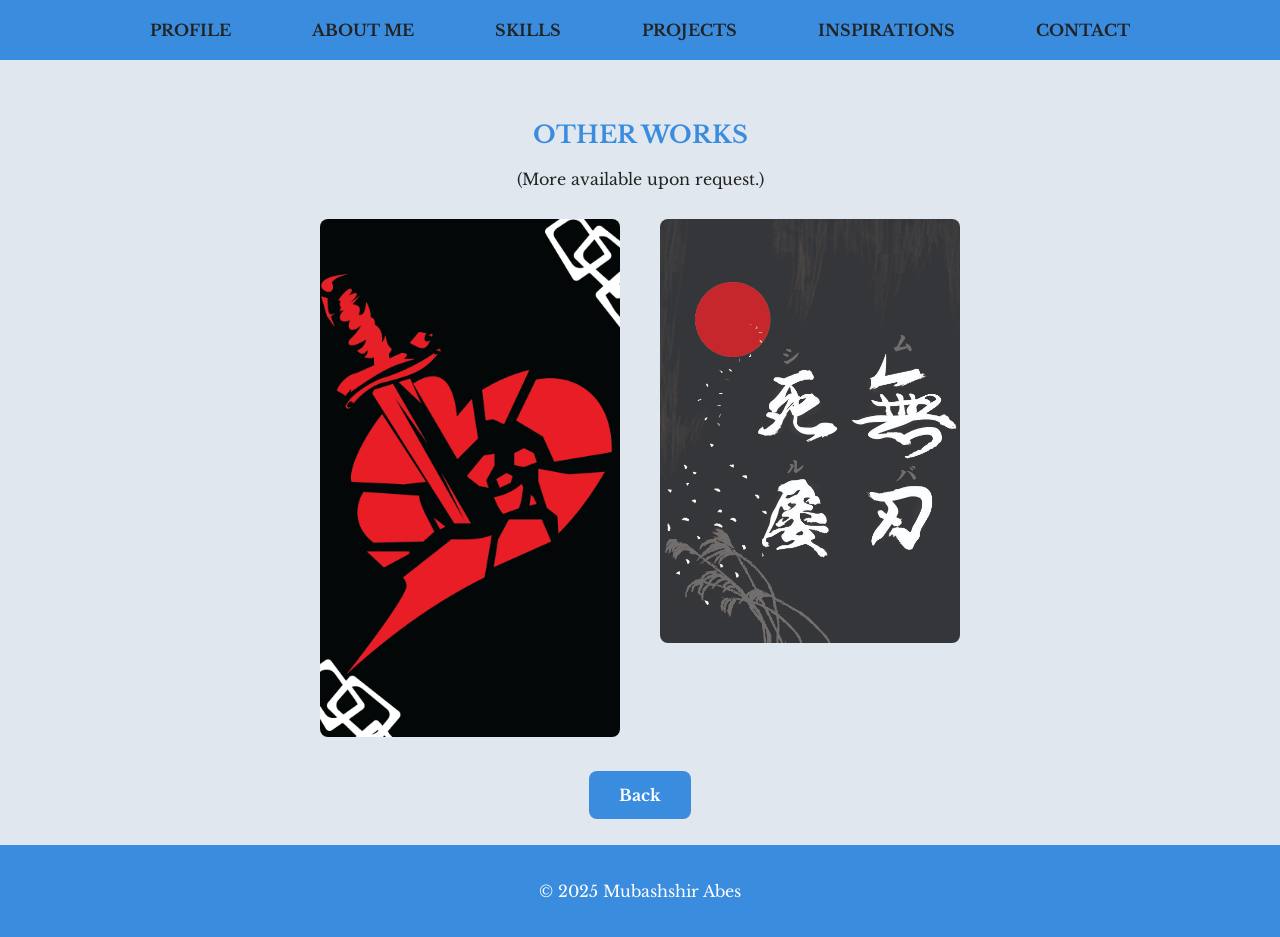
<file: more.html>
<!DOCTYPE html>
<html lang="en">
<head>
  <meta charset="UTF-8">
  <title>More Projects — Mubashshir</title>
  <!-- Reuse the same font and stylesheet -->
  <link href="https://fonts.googleapis.com/css?family=Libre+Baskerville:400,700&display=swap" rel="stylesheet">
  <link rel="stylesheet" href="style.css">
</head>
<body>
  <!-- Simple header/navigation that returns to the main page -->
  <header>
    <nav>
      <ul>
        <li><a href="index.html#top">PROFILE</a></li>
        <li><a href="index.html#about">ABOUT ME</a></li>
        <li><a href="index.html#skills">SKILLS</a></li>
        <li><a href="index.html#projects">PROJECTS</a></li>
        <li><a href="index.html#games">INSPIRATIONS</a></li>
        <li><a href="index.html#contact">CONTACT</a></li>
      </ul>
    </nav>
  </header>

  <section id="more-projects" class="center-text">
    <h2>Other Works</h2>
    <p>(More available upon request.)</p>

    <div class="projects-row more-projects-top">
      <!-- Example extra project 1 -->
      <div class="project-item">
        <a href="img/Shattered_Heart.png" target="_blank">
          <img src="img/Shattered_Heart.png" alt="Shattered Heart" class="project-img">
        </a>
      </div>

      <!-- Example extra project 2 -->
      <div class="project-item">
        <a href="img/Mubashshir_Abes_Kanji.jpg" target="_blank">
          <img src="img/Mubashshir_Abes_Kanji.jpg" alt="Mubashshir Abes Kanji" class="project-img">
        </a>
      </div>
    </div>

    <!-- Back button for convenience -->
    <div class="more-cta">
      <a href="index.html" class="project-link more-button">Back</a>
    </div>

  </section>

  <footer class="center-text">
    <p>&copy; 2025 Mubashshir Abes</p>
  </footer>
</body>
</html>
</file>
<file: style.css>
/* Add you CSS here */

/* Basic reset for margin and padding */
body {
  margin: 0;
  padding: 0;
  /* Use Libre Baskerville as main font, with common backups */
  font-family: 'Libre Baskerville', Times New Roman, Times, serif;
  /* Set the background to the old hero section color */
  background: #e0e7ef;
  color: #222;
}

/* Header styles */
header {
  background: #3a8dde;
  color: #fff;
  padding: 10px 0;
}
nav ul {
  list-style: none;
  padding: 0;
  margin: 0;
  text-align: center;
}
nav ul li {
  display: inline-block; /* Use inline-block for better spacing and box effect */
  margin: 0 20px; /* More space between buttons */
}

/* Style for navigation links to look like buttons */
nav ul li a {
  display: inline-block; /* Allows padding and background to work */
  padding: 10px 18px;    /* Adds space around the link text */
  color: #222;
  text-decoration: none;
  font-weight: bold;
  transition: background 0.2s, color 0.2s; /* Smooth transition for hover */
}

/* Hover effect for navigation links */
nav ul li a:hover {
  background: #111; 
  color: #e0e7ef;     
}

/* Hero section styles */
.hero {
  text-align: center;
  /* Increased padding for a bigger hero section */
  padding: 80px 10px 50px 10px;
  /* Set hero background to the About Me header color */
  background: #3a8dde;
}
.hero-img {
  /* Make the image bigger */
  width: 220px;
  height: 220px;
  border-radius: 50%;
  object-fit: cover;
  border: 4px solid #333;
  /* More space below the image */
  margin-bottom: 30px;
}

/* Add rounded corners to images with this class */
.rounded-img {
  border-radius: 12px; /* Makes the image corners rounded */
}

/* Section headings */

h1 {
  font-size: 50px;
}

h2 {
  color: #3a8dde;
  margin-top: 120px;
  text-transform: uppercase; /* Make all headers fully capitalized */
}

/* Skills list styles */
.skills-list {
  list-style: none;
  padding: 0;
  
}
.skills-list li {
  display: inline-block;
  background: #fff;
  border: 1px solid #ccc;
  border-radius: 5px;
  margin: 5px 10px;
  padding: 8px 16px;
  font-size: 16px;
}

/* Skills icons section */
.skills-icons {
  display: flex;                /* Place icons in a row */
  justify-content: center;      /* Center the row */
  gap: 40px;                    /* Space between each skill */
  margin-top: 30px;
  margin-bottom: 30px;
}

.skill-item {
  display: flex;
  flex-direction: column;       /* Stack icon and label vertically */
  align-items: center;          /* Center icon and label */
}

.skill-icon {
  width: 70px;
  height: 70px;
  margin-bottom: 10px;
}

.skill-label {
  font-size: 18px;
  color: #222;
  margin-top: 5px;
}

/* Games section */
.games-list {
  margin: 20px 0;
}

/* Game row styles */
.game-row {
  display: flex;
  flex-wrap: wrap;              /* Allow items to wrap to the next line */
  justify-content: center;      /* Center the items horizontally */
  gap: 40px;                    /* Space between items */
  margin: 30px 0;
}

/* Container for each game box and its label */
.game-item {
  display: flex;
  flex-direction: column;       /* Stack image and label vertically */
  align-items: center;          /* Center them horizontally */
  width: 400px;                 /* Same as .game-box for alignment */
  margin-bottom: 20px;
}

/* Each game box for an image */
.game-box {
  background: #fff;
  border: 2px solid #3a8dde;
  border-radius: 12px;
  width: 400px;
  height: 250px;
  display: flex;
  align-items: center;
  justify-content: center;
  box-shadow: 2px 2px 8px #ccc;
  /* Students can put an <img> inside */
}

.game-label {
  text-align: center;
  font-size: 20px;
  color: #222;
  margin-top: 12px;
  margin-bottom: 0;
  font-weight: bold;
}

/* Projects row styles */
.projects-row {
  display: flex;                /* Show projects in a row */
  flex-wrap: wrap;              /* Wrap to next line on small screens */
  justify-content: center;      /* Center the row */
  gap: 40px;                    /* Space between projects */
  margin: 30px 0;
}

/* More Projects section uses image-only cards */
#more-projects h2 {
  margin-top: 60px;
}

#more-projects .project-item {
  background: transparent;
  border: 0;
  box-shadow: none;
  width: auto;
  min-height: 0;
  padding: 0;
}

#more-projects .more-projects-top {
  align-items: flex-start;
}

#more-projects .more-cta {
  margin-top: 48px;
}

#more-projects .more-button {
  padding: 14px 30px;
}

#more-projects .project-img {
  display: block;
  width: 300px;
  max-width: 80vw;
  height: auto;
  object-fit: contain;
  margin-bottom: 0;
}

/* Each project item */
.project-item {
  background: #fff;
  border: 2px solid #3a8dde;
  border-radius: 12px;
  width: 340px;              /* Increased width for larger cards */
  min-height: 340px;         /* Increased height for larger cards */
  padding: 28px;             /* More padding for space */
  box-shadow: 2px 2px 8px #ccc;
  display: flex;
  flex-direction: column;    /* Stack content vertically */
  align-items: center;
}

/* Project image placeholder */
.project-img {
  width: 260px;              /* Larger image width */
  height: 160px;             /* Larger image height */
  object-fit: cover;
  border-radius: 8px;
  margin-bottom: 16px;
}

/* Project title */
.project-title {
  font-size: 18px;
  font-weight: bold;
  color: #3a8dde;
  margin-bottom: 8px;
  text-align: center;
}

/* Project description */
.project-desc {
  font-size: 15px;
  color: #222;
  margin-bottom: 12px;
  text-align: center;
}

/* Project link */
.project-link {
  color: #fff;
  background: #3a8dde;
  text-decoration: none;
  padding: 8px 16px;
  border-radius: 6px;
  font-size: 15px;
  font-weight: bold;
  transition: background 0.2s;
}
.project-link:hover {
  background: #222;
}

/* CTA button specific styling for the "More.." link */
.more-cta {
  text-align: center;
  margin-top: 20px;
}
.more-button {
  padding: 12px 24px;
  border-radius: 8px;
  font-size: 16px;
}

/* Responsive: stack boxes vertically and adjust sizes on small screens */
@media (max-width: 900px) {
  .game-row {
    flex-direction: column;      /* Stack game items vertically */
    gap: 20px;
    align-items: center;
  }
  .game-item, .game-box {
    width: 95%;                  /* Use most of the screen width */
    max-width: 400px;
  }
  .game-box {
    height: 200px;               /* Slightly smaller for mobile */
  }
  .game-label {
    font-size: 18px;             /* Slightly smaller label */
  }
  .projects-row {
    flex-direction: column;
    gap: 20px;
    align-items: center;
  }
  .project-item {
    width: 95%;
    max-width: 340px;        /* Match new card width */
    min-height: 340px;
    padding: 20px;
  }
  .project-img {
    width: 220px;
    height: 130px;
  }
}

@media (max-width: 600px) {
  h1 {
    font-size: 32px;             /* Smaller main heading */
  }
  h2 {
    font-size: 22px;             /* Smaller section headings */
    margin-top: 60px;
  }
  .hero-img {
    width: 120px;
    height: 120px;
    margin-bottom: 18px;
  }
  .skills-icons {
    flex-direction: column;      /* Stack skills vertically */
    gap: 20px;
  }
  .skill-icon {
    width: 50px;
    height: 50px;
  }
  .skill-label {
    font-size: 16px;
  }
  .game-row {
    gap: 16px;
  }
  .game-item, .game-box {
    width: 100%;
    max-width: 220px; /* Make game boxes narrower for mobile */
  }
  .game-box {
    height: 120px;    /* Reduce height for mobile */
    padding: 0;       /* Remove extra padding */
  }
  .rounded-img {
    max-width: 100%;  /* Image fills the box width */
    max-height: 100%; /* Image fills the box height */
    display: block;
    margin: 0 auto;
  }
  .game-label {
    font-size: 15px;
    margin-bottom: 14px;
  }
  #about {
    padding: 0 18px; /* Add space on left and right for readability */
  }
  footer {
    font-size: 14px;
    padding: 12px 0;
  }
  .project-item {
    width: 100%;
    max-width: 260px;        /* Smaller but still larger than before */
    min-height: 260px;
    padding: 12px;
  }
  .project-img {
    width: 180px;
    height: 100px;
  }
}

/* Contact section */
.contact-icons {
  margin: 40px 0;
}
.icon {
  width: 60px;
  height: 60px;
  margin: 0 10px;
  vertical-align: middle;
}

/* Class to center text for sections */
.center-text {
  text-align: center;
}

/* Footer styles to match header */
footer {
  background: #3a8dde;      /* Same color as header */
  color: #fff;              /* White text for contrast */
  width: 100%;              /* Stretch across the page */
  padding: 20px 0;          /* Space above and below the text */
  margin-top: 40px;         /* Space above the footer */
}
</file>
